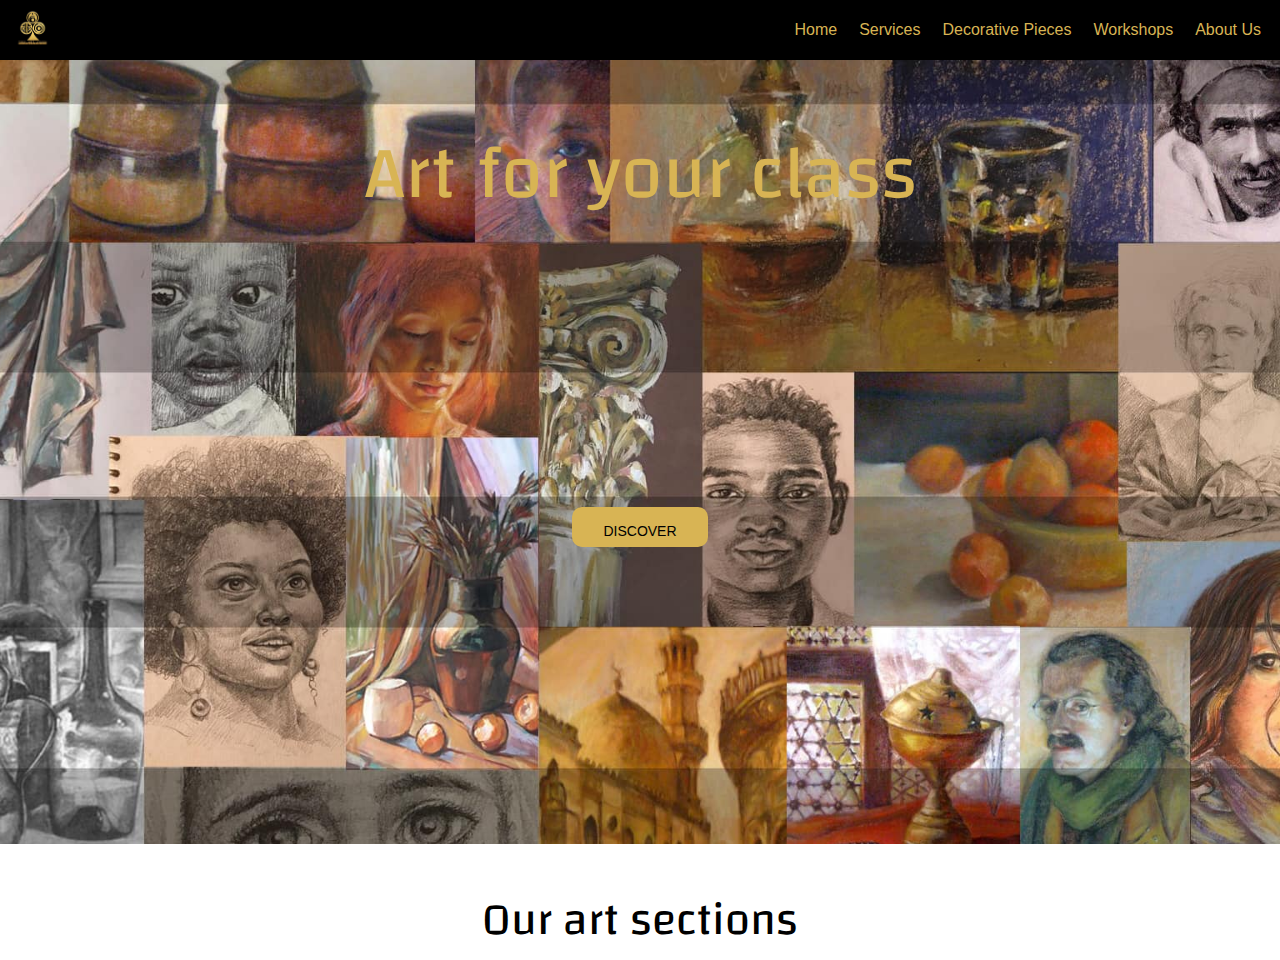
<file: index.html>
<!DOCTYPE html>
<html>
<head>
    <title>Tree Artvision</title>
    <link rel="stylesheet" type="text/css" href="style.css">
    <link rel="preconnect" href="https://fonts.googleapis.com">
<link rel="preconnect" href="https://fonts.gstatic.com" crossorigin>
<link href="https://fonts.googleapis.com/css2?family=Changa:wght@200..800&display=swap" rel="stylesheet">
    
    
</head>
    <body>
    <div id="navbar"></div>
    <div class="sections">
    <div class="home-section">
        <div class="home-container">
            <h1 class="home-title">Art for your class</h1>
            <a href="#art-sections" class="button-link" target="_parent">
                Discover</a>
        </div>
        <div class="art-section" >
            <h1 class="art-section-title" style="padding: 35px" id="art-sections">Our art sections</h1>
            <div class="art-container-wrapper" >
                <div class="art-container">
                    <div class="art-container">
                        <img src="./images/s11.webp" class="art-image"/>
                        <img src="./images/s12.webp" class="art-image"/>
                    </div>
                    <div class="container--">
                    <h3 class="art-title">Sketches</h3>
                    <p class="service-text">
                        Discover our Sketches section that includes various artworks of multiple topics and materials. Our Sketches are drawn using materials that are not capable to be used as decorations so they are not for sale.
                    </p>
                    <a class="knowMore">
                        Know more  ➝
                    </a></div>

            </div>
            
            <div class="art-container">
            <div class="art-container">
                <img src="./images/s33.webp" class="art-image"/>
                <img src="./images/s32.webp" class="art-image"/>
            </div>
            <div class="container--">
                <h3 class="art-title">Decorative Pieces</h3>
                <p class="service-text">
                    Discover our Sketches section that includes various artworks of multiple topics and materials. Our Sketches are drawn using materials that are not capable to be used as decorations so they are not for sale.
                </p>
                <a class="knowMore">
                    Know more  ➝
                </a>
            </div> 
            </div>  
                <div class="art-container">
                    <div class="art-container">
                        <img src="./images/s22.webp" class="art-image"/>
                        <img src="./images/s21.webp" class="art-image"/>
                    </div>
                    <div class="container--">
                    <h3 class="art-title">Art Workshops</h3>
                    <p class="service-text">
                        Interested in our art ? why don't you be an artist yourself ? Join our Workshops now and make you own art and let the artists increase. If you are interested to join our workshops or for any inquiries contact us.
                    </p>
                    <a class="knowMore">
                        Know more  ➝
                    </a></div>

            </div>

      </div>
      <div class="sketches-section">
        <h1 class="sketch-section-title">Sketches</h1>
        <div class="columns"> 
            <div class="column">     
            <p class="service-text" style="color: #565656;">
            “It took me four years to paint like Raphael, but a lifetime to paint like a child.” – Pablo Picasso
        </p>
        <img src="./images/66030u.jpg"/>
        <img src="./images/66cLyQ.jpg"/>
        <img src="./images/660u0g.jpg"/>
        <img src="./images/660CbV (1).jpg"/>

    </div>
        <div class="column" style="margin-top: -200px;">
            <img src="./images/66lLfn.jpg"/>
            <img src="./images/66lZUG.jpg"/>
            <img src="./images/66cNaf.jpg"/>
            <img src="./images/66lURR.jpg"/>
            <button href="sketchs.html" class="button-link" style="margin-top: -120px;">more sketches</button>

        </div>
        </div>

      </div>
      <div class="articles-section">
        <h1 class="art-section-title">Art Articles</h1>
        <div class="article-content">   
            <div class="article-card">  
                <img src="./images/pexels-photo-1566909.jpeg" class="articles-image"/>   
                <div class="article-text">
                    <h3>Art History</h3>
                </div>                         
                <button href="#" class="button-link">Read article</button>
            </div>
            <div class="article-card">  
                <img src="./images/pexels-photo-820673.jpeg" class="articles-image"/>
                <div class="article-text">
                    <h3>History of Art</h3>
                </div>                   
                <button href="#" class="button-link">Read article</button>
            </div>
            <div class="article-card">
                <img src="./images/660u0g.jpg" class="articles-image"/>
                <div class="article-text">
                    <h3>Color Types</h3>
                </div>                    
                <button href="#" class="button-link">Read article</button>
            </div>
        </div>
        <div class="Testmonials-section">
            <h1 class="art-section-title" style="margin-top: -40px;">Testmonials</h1>
            <div class="testmonials-container">
                <div class="testmonial-card">
                    <div class="ap">
                        ,,
                    </div>
                        <p class="testmonial">
                            I wasn't interested in art that much, but after seeing these works i had the eager to discover more of this art.
                        </p>                     
                           <p class="refrance">`Elaria Youssif`</p>
                        </div>
                        <div class="testmonial-card">
                            <div class="ap">
                                ,,
                            </div>
                                <p class="testmonial">
                                Their materials and colors quality are awesomne, i also like their details, they take care of their work details so much.
                            </p>
                            <p class="refrance">`Shrook Ehab`</p>
                                </div>
                                <div class="testmonial-card">                                        
                                    <div class="ap">
                                            ,,
                                        </div>
                                        <p class="testmonial">
                                            i Love their interest in art, they nearly know something in every kind of art whatever it is, and they didn't stop at this point either, they still want to know more. WOW!
                                        </p>                                 
     <p class="refrance">`Omar Tamer`</p>
        </div>
    </div>
    </div>
    <div id="footer"></div>
    <script src="script.js"></script>
    
</body>
</html>
</file>
<file: style.css>
@import url('https://fonts.googleapis.com/css2?family=Changa:wght@200..800&display=swap');

*{
    margin: 0;
    padding: 0;
    box-sizing: border-box;
    
}
html {
    scroll-behavior: smooth;
}
::-webkit-scrollbar {
    width: 10px; 
    height: 10px; 
}

::-webkit-scrollbar-track {
    background: #ffffff; 
}

::-webkit-scrollbar-thumb {
    background: #000000; 
    border-radius: 10px;
}
.logo{
    height: 45px;
    width: auto;
    margin-top: 5px;
    border-radius: 10px;
}
.navbar .navbar-container .nav-link {
    text-decoration: none;
    padding: 2px 7px;
    margin: 0 2px;
    position: relative;
    cursor: pointer;
    color: #d8b454;
    overflow: hidden;
}
h3, h4, h5, h6, p, li, a, label, input, h4, h5, h6, p, li, a, label, input, td{
    font-family: 'Abel', sans-serif;
    text-decoration: none;
}
h1{
    font-family: 'Changa', sans-serif;
    font-weight: 400;
}

.navbar-container{
    display: flex;
    align-items: center;
    padding: 0 10px;
    background-color: #000000;
    color: #d8b454;
    height: 60px;
    width: 100vw; 
    justify-content: space-between;
    
}
.navbar-container .nav-link:hover{
    color: #fff;
}
.nav-link:hover::after {
    width: 100%;
    transition: width 0.3s;
}
.sections{
    overflow-x: hidden; 
    width: 100vw;
    height: 100vh;
}
.home-section{
    justify-content: center;
    height: 100vh;
    color: #d8b454;
    font-size: 2rem;
    font-weight: 600;
    text-align: center;
    padding-top: 5vh;
    background-image: url(./images/bg.jpg);
    background-size: cover;
    background-repeat: no-repeat;
    background-position: center;
    background-attachment: fixed;
}
.home-section .home-title{
    font-size: 75px;
    font-weight: 400;
    margin-bottom: 30px;
    color: #d8b454;
    font-family: 'Changa', sans-serif;

}
.button-link {
    align-self: center;
    background-color: #d8b454;
    color: #ffffff;
    font-size: 14px;
    font-weight: 500;
    padding: 1.0em 2.1em;
    position: relative;
    text-align: center;
    text-decoration: none;
    text-transform: uppercase;
    transition: opacity 300ms cubic-bezier(.694, 0, 0.335, 1), background-color 100ms cubic-bezier(.694, 0, 0.335, 1), color 100ms cubic-bezier(.694, 0, 0.335, 1);
    border-radius: 10px;
    border: 2px solid #d8b454;
    cursor: pointer;
    display: inline-block;
    margin-top: 26vh;
    color: #000;
    font-family: 'Abel', sans-serif;
    height: 40px;
}

.button-link:hover {
    background-color: #ffffff;
    animation: buttonHover 0.3s ease-in-out;
}

@keyframes buttonHover {
    0% {
        transform: scale(1);
    }
    50% {
        transform: scale(1.1);
    }
    100% {
        transform: scale(1);
    }
}
.art-section{
    justify-content: center;
    height: 100vh;
    color: #d8b454;
    font-size: 2rem;
    font-weight: 600;
    text-align: center;
    margin-top: 33vh;
    background-color: white;
}

.art-section-title{
    color: #000000;
    font-family: 'Changa', sans-serif;
    font-weight: 400;
    font-size: 45px;
}
.art-image{
    width: 100%;
    object-fit: cover;
}
.art-container {
    display: flex;
    flex-direction: column;
    align-items: center;
    color: #d8b454;
    font-size: 1.1rem;
    font-weight: 600;
    text-align: center;
    padding: 0;
    margin: 10px;
    width: 350px;
    border-radius: 10px;
    overflow: hidden; 
 }
.art-container-wrapper {
    display: flex;
    justify-content: space-around;
    align-items: flex-start;
    width: 100%;
    margin-top: -10px;
}
.art-title{
    font-size: 1.1rem;
    font-weight: 560;
    text-align: center;
    width: 350px;
    height: auto;
    padding: 10px 15px; 
    width: 100%;
}
.service-text{
    width: 80%;
    margin-top: 10px;
    font-size: 0.85rem;
    font-weight: 400;
    text-align: center;
    margin-left: 30px;
    font-family: 'Abel', sans-serif;
  }
.container--{
    background-color: black;
    color: #d8b454;
    font-size: 1.1rem;
    font-weight: 600;
    text-align: center;
    padding: 20px;
    width: 350px;
    height: auto;
    padding: 10px 15px; 
    width: 100%;

}
.knowMore{
    color: #ffffff;
    font-size: 14px;
    font-weight: 480;
}
.sketch-section-title{
    padding: 60px;
    color: #000000;
    font-family: 'Changa', sans-serif;
    font-weight: 400;
    font-size: 45px;
    align-items: center;
    margin-left: -650px;
    font-family: 'Changa', sans-serif;


}
.columns{
    display: flex;
    justify-content: space-around;
    align-items: center;
    margin-top: 20px;
}
.column img{
    width: 500px;
    height: 400px;
    object-fit: cover;
    margin: 50px 0;
    border-radius: 10px;
    margin-right: 50px;
    

}
.articles-section {
    text-align: center;
    padding: 50px 0;
}

.article-content {
    display: flex;
    justify-content: space-around;
    flex-wrap: wrap;
    margin-top: 30px;
    padding-bottom: 50px;

}

.article-card {
    position: relative;
    background-color: #ffffff;
    border-radius: 10px;
    box-shadow: 0px 4px 8px rgba(0, 0, 0, 0.1);
    width: 350px;
    height: 350px;
    margin: 20px;
    overflow: hidden;
    transition: transform 0.3s ease;
    opacity: 0;
    transform: translateY(50px);
    transition: opacity 0.6s ease-out, transform 0.6s ease-out;

}
.card.visible {
    opacity: 1;
    transform: translateY(0);
}
.article-card:hover {
    transform: translateY(-10px);
}

.articles-image {
    width: 100%;
    height: 360px;
    object-fit: cover;
    border-radius: 10px 10px 0 0;
}
.article-card button{
     position: absolute;
    bottom: 15px;
    right: 95px;
  }
.article-text {
    position: absolute;
    bottom: 0;
    left: 0;
    right: 0;
    padding: 20px;
    background-color: rgba(0, 0, 0, 0.7); 
    color: #d8b454;
    font-family: 'Abel', sans-serif;
    text-align: center;
    height: 100px;
}

.article-card:hover .article-text {
    opacity: 1;
}

.article-text h3 {
    font-size: 1.1rem;
    font-weight: 550;
    margin-top: -5px;
}
.column :hover{
    filter: grayscale(100%);
    transition: 1.2s;
     
}
.Testmonials-section{
    color: #d8b454;
    font-size: 1.1rem;
    font-weight: 600;
    text-align: center;
    padding: 20px;
    width: 350px;
    height: auto;
    padding: 10px 15px; 
    width: 100%;
    margin-top: 50px;
}
.testmonials-container{
    display: flex;
    justify-content: space-around;
    align-items: center;
    margin-top: 20px;
}
.testmonial-card{
    width: 400px;
    height: 300px;
    background-color: rgba(0, 0, 0, 0.9);
    margin: 10px;
    clip-path: polygon(25% 0%, 100% 0%, 75% 100%, 0% 100%);
    display: flex;
    justify-content: center;
    flex-direction: column;
    position: relative;
    align-items: center;
    padding: 20px 0;
}

.testmonials-container {
    display: flex;
    justify-content: center;
    align-items: center;
    flex-wrap: wrap;
}
.testmonial-card p{
    width: 55%;
    text-align: justify;
    text-justify: inter-cluster;
    text-indent: 20px;
    color: #d8b454;
    font-family: 'Abel', sans-serif;
    font-size: 0.9rem;
    font-style: italic;
    font-weight: 400;

}
.testmonial-card:hover{
    transform: translateY(-10px);
    border: 2px dotted #d8b454;
}
.ap{
        font-size: 75px;
        color: #d8b454;
        text-align: center;
        transform: rotate(185deg);
        font-weight: 900;
        position: relative;
        right: 70px;
        top: 20px;    
    }
    .refrance{
        font-size: 75px;
        color: #d8b454;
        text-align: center;
        font-weight: 900;
        position: relative;
        left: 70px;
        top: 30px;    
    }
    .art-container,
.article-card {
    opacity: 0;
    transform: translateY(50px);
    transition: opacity 0.6s ease-out, transform 0.6s ease-out;
}

.art-container.visible,
.article-card.visible {
    opacity: 1;
    transform: translateY(0);
}
footer {
    background-color: #000;
    color: #fff;
    padding: 40px 20px;
    text-align: center;
    font-family: 'Arial', sans-serif;
    margin-bottom: -100px;
    margin-top: 60px;
}

.footer-container {
    display: flex;
    justify-content: space-between;
    align-items: flex-start;
    max-width: 1200px;
    margin: 0 auto;
    padding-bottom: 20px;
    border-bottom: 1px solid #fff;
}

.footer-logo-text, .footer-contact-info, .footer-main-links {
    flex: 1;
    margin: 0 20px;
}

.footer-logo {
    margin-bottom: 10px;
    max-width: 80px;
    margin-top: 30px;

}

.footer-logo-text p {
    font-size: 16px;
    line-height: 1.6;
}

.footer-contact-info h3, .footer-main-links h3 {
    font-size: 18px;
    margin-bottom: 15px;
}
.footer-contact-info , .footer-main-links{
    margin-top: 20px;
}

.social-icons {
    display: flex;
    justify-content: center;
    gap: 15px;
}

.social-icon {
    width: 40px;
    height: 40px;
    background-color: #fff;
    border-radius: 50%;
}
.footer-main-links{
    text-align: left;
    font-size: 0.7rem;
    font-weight: 400;
}

.footer-main-links ul {
    list-style: none;
    padding: 0;
}

.footer-main-links ul li {
    margin: 8px 0;
}

.footer-main-links ul li a {
    color: #fff;
    text-decoration: none;
    font-size: 16px;
}

.footer-bottom {
    margin-top: 20px;
}

.footer-bottom p {
    margin: 0;
    font-size: 13px;
    line-height: 1.6;
    font-weight: 300;
}
.bio{
    color: #ffffff;
    font-size: 0.7rem;
    font-weight: 400;
    text-align: left;
    padding: 20px;
    width: 350px;
    height: auto;
    padding: 10px 15px; 
    width: 100%;
    margin-top: 15px;
}
.heading-title{
    text-align: center;
    font-size: 2.7rem;
    margin-top: 20px;

}
.artwork-section p{
    text-align: center;
    align-items: center;
    justify-content: center;
    margin-left: 120px;
}
.art-piece img{
    height: 100%;
    width: auto;
    object-fit: cover;
}
.art-piece:hover .galary-layer {
    opacity: 1;

}
.galary-layer{
    height: 100%;
    width: 100%;
    position: absolute;
    background-color: rgba(0, 0, 0, 0.7);
    z-index: 5;
    top: 0;
    left: 0;
    opacity: 0;
    transition: 0.8s;
    display: flex;
    flex-direction: column;
    justify-content: center;
    align-items: center;
    color: white;
}
.gallery-layer p {
    margin: 10px;
    width: 85%;
    text-align: center;
}

.button-link span {
        z-index: 1;
        position: relative;
        color: black;
    }
.art-piece {
        width: auto;
        max-width: 600px;
        border-radius: 15px;
        height: 500px;
        overflow: hidden;
        position: relative;
        color: white;
        margin: 20px 10px;
        display: flex;
        justify-content: center;
        box-shadow: rgb(0, 0, 0) 0px 3px 8px 1px;
    }

    @media screen and (max-width: 768px) { .navbar-container { flex-direction: column; height: auto; padding: 20px; }

    .navbar-container .nav-link { margin: 10px 0; }
    
    .home-section .home-title { font-size: 40px; }
    
    .button-link { margin-top: 20px; }
    
    .art-section { margin-top: 20px; }
    
    .art-container-wrapper { flex-direction: column; align-items: center; }
    
    .art-container { width: 90%; margin: 10px 0; }
    
    .columns { flex-direction: column; align-items: center; }
    
    .column img { width: 100%; height: auto; margin: 20px 0; }
    
    .article-card { width: 90%; height: auto; margin: 20px 0; }
    
    .articles-image { height: 200px; }
    
    .article-text { height: 80px; }
    
    .testmonials-container { flex-direction: column; align-items: center; }
    
    .testmonial-card { width: 90%; height: auto; margin: 20px 0; }
    
    .footer-container { flex-direction: column; align-items: center; }
    
    .footer-logo-text, .footer-contact-info, .footer-main-links { margin: 10px 0; }
    
    .footer-logo { margin-top: 0; }
    
    .footer-main-links { text-align: center; }
    
    .footer-main-links ul li { margin: 5px 0; }
    
    .bio { margin-top: 10px; }
    
    .heading-title { font-size: 2rem; }
    
    .artwork-section p { margin-left: 0; }
    
    .art-piece { height: auto; margin: 10px 0; }
    
    .button-link span { color: white; } }@media screen and (max-width: 768px) { .navbar-container { flex-direction: column; height: auto; padding: 20px; }
    
    .navbar-container .nav-link { margin: 10px 0; }
    
    .home-section .home-title { font-size: 40px; }
    
    .button-link { margin-top: 20px; }
    
    .art-section { margin-top: 20px; }
    
    .art-container-wrapper { flex-direction: column; align-items: center; }
    
    .art-container { width: 90%; margin: 10px 0; }
    
    .columns { flex-direction: column; align-items: center; }
    
    .column img { width: 100%; height: auto; margin: 20px 0; }
    
    .article-card { width: 90%; height: auto; margin: 20px 0; }
    
    .articles-image { height: 200px; }
    
    .article-text { height: 80px; }
    
    .testmonials-container { flex-direction: column; align-items: center; }
    
    .testmonial-card { width: 90%; height: auto; margin: 20px 0; }
    
    .footer-container { flex-direction: column; align-items: center; }
    
    .footer-logo-text, .footer-contact-info, .footer-main-links { margin: 10px 0; }
    
    .footer-logo { margin-top: 0; }
    
    .footer-main-links { text-align: center; }
    
    .footer-main-links ul li { margin: 5px 0; }
    
    .bio { margin-top: 10px; }
    
    .heading-title { font-size: 2rem; }
    
    .artwork-section p { margin-left: 0; }
    
    .art-piece { height: auto; margin: 10px 0; }
    
    .button-link span { color: white; }
    img{
        max-width: 50%;
        height: 50%;
    }
 }
</file>
